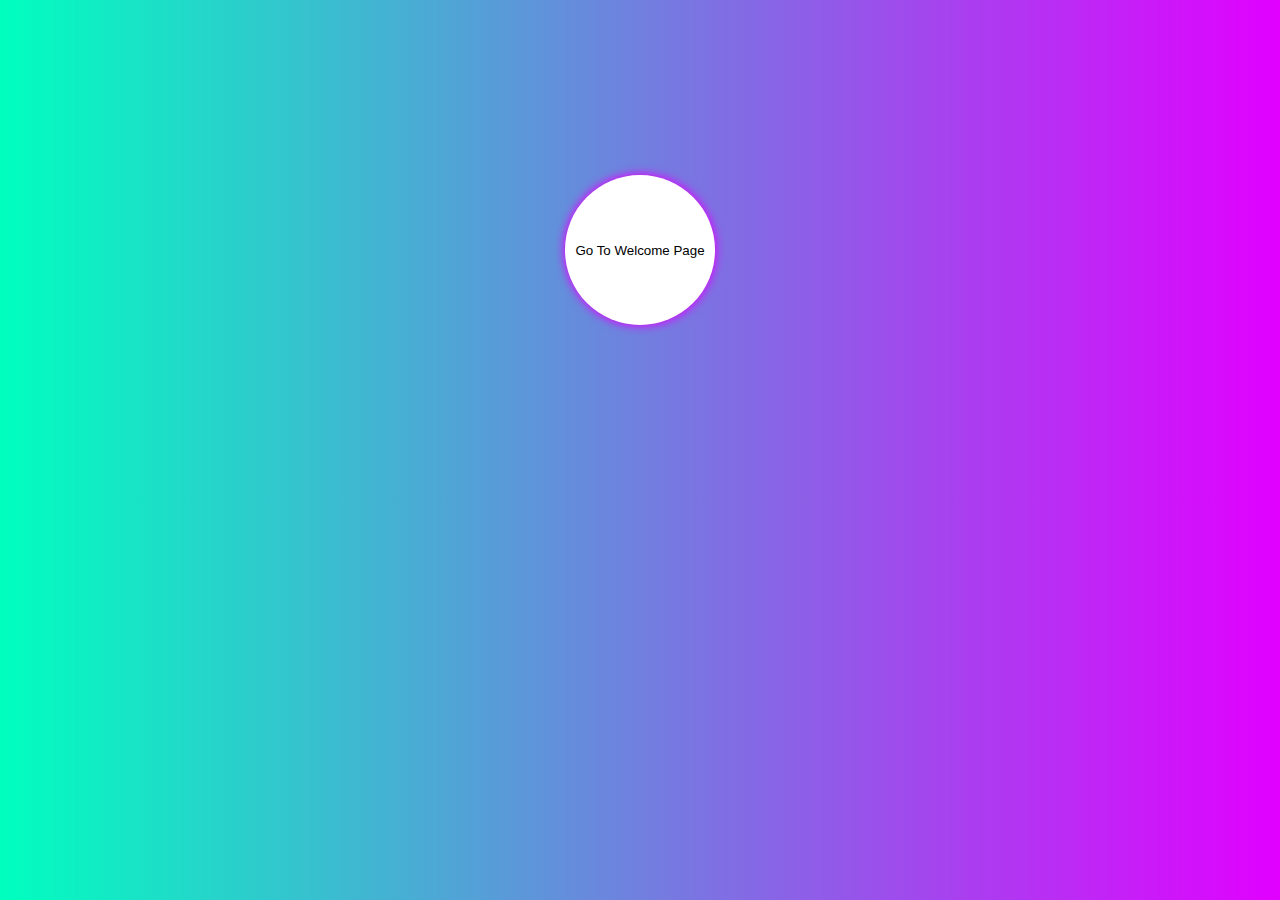
<file: index.html>
<!DOCTYPE html>
<html lang="en">

<head>
  <meta charset="UTF-8" />
  <meta name="viewport" content="width=device-width, initial-scale=1.0" />
  <link rel="preconnect" href="https://fonts.googleapis.com">
  <link rel="preconnect" href="https://fonts.gstatic.com" crossorigin>
  <link href="https://fonts.googleapis.com/css2?family=Rubik:ital,wght@0,300..900;1,300..900&display=swap"
    rel="stylesheet">
  <link rel="stylesheet" href="assets/styles/styleindex.css" />
  <title>Music Player</title>
</head>

<body>
<a href="welcome.html">
  <button id="btn">Go To Welcome Page</button>
</a>

</body>

</html>
</file>
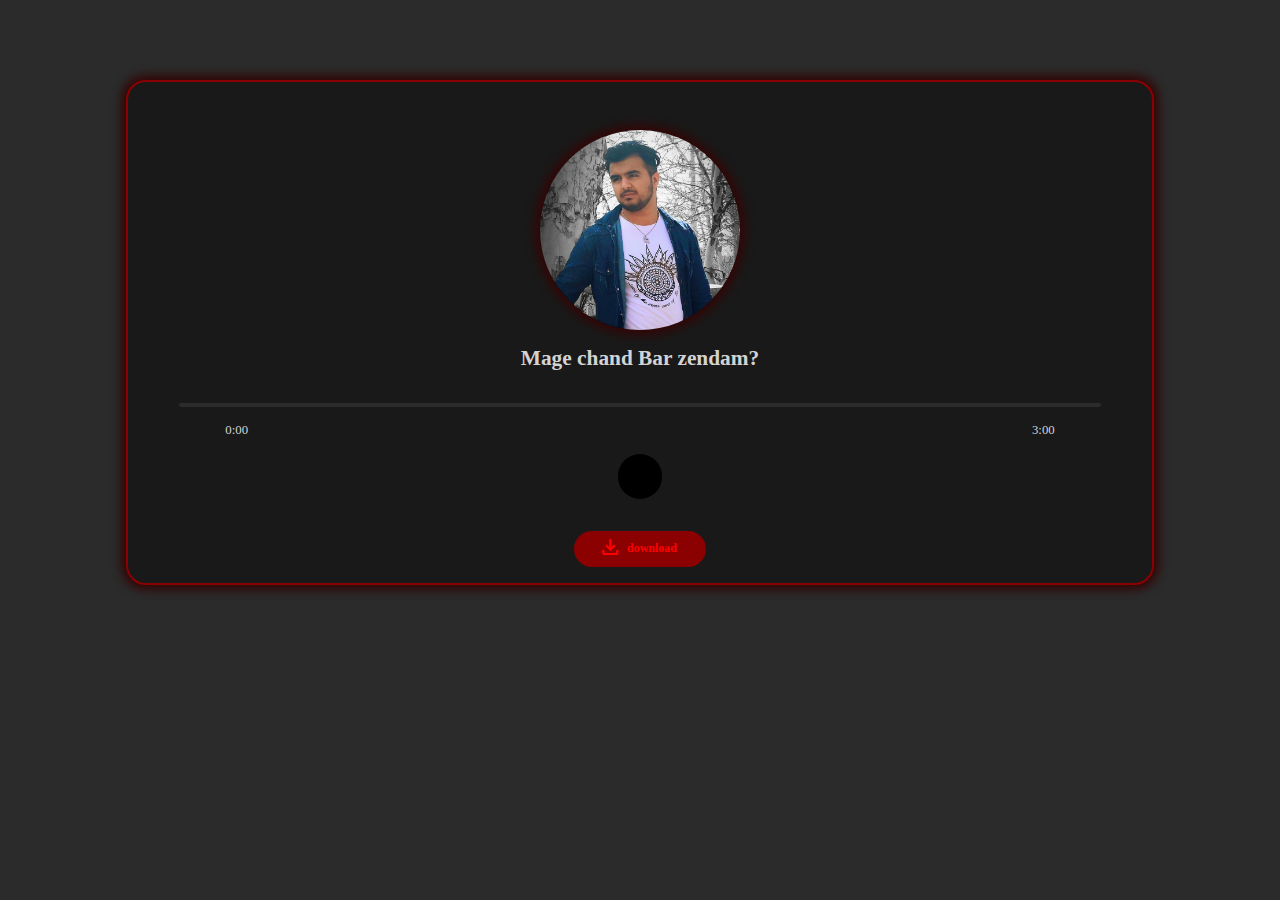
<file: t0000.html>
<!DOCTYPE html>
<html lang="en">

<head>
    <meta charset="UTF-8">
    <meta name="viewport" content="width=device-width, initial-scale=1.0">
    <link rel="stylesheet" href="https://use.fontawesome.com/releases/v5.15.1/css/all.css"
        integrity="sha384-vp86vTRFVJgpjF9jiIGPEEqYqlDwgyBgEF109VFjmqGmIY/Y4HV4d3Gp2irVfcrp" crossorigin="anonymous" />
    <link
        href="https://fonts.googleapis.com/css2?family=Montserrat&family=Poppins:wght@300;400;500;600;700;800;900&display=swap"
        rel="stylesheet" />
    <link rel="stylesheet"
        href="https://fonts.googleapis.com/css2?family=Material+Symbols+Outlined:opsz,wght,FILL,GRAD@24,400,0,0" />
    <link rel="preconnect" href="https://fonts.googleapis.com">
    <link rel="preconnect" href="https://fonts.gstatic.com" crossorigin>
    <link href="https://fonts.googleapis.com/css2?family=Vazirmatn:wght@100..900&display=swap" rel="stylesheet">
    <link rel="stylesheet" href="assets/styles/stylet0000.css">
    <title>Music Player pro</title>
</head>

<body>
    <div class="music-player">
        <div class="pic">
            <div class="picture">
                <img src="assets/images/t0000.jpg" alt="cover-image" id="cover" />
            </div>
        </div>
        <div class="control">
            <div class="line-music">
                <audio id="disc"></audio>
                <div id="music-info">
                    <h1>Mage chand Bar zendam?</h1>
                    <div id="progress-container">
                        <div id="progress"></div>
                    </div>
                    <div id="timer-bar">
                        <span id="timer">0:00</span>
                        <span id="duration"></span>
                    </div>
                    <div id="control-box">
                        <i id="play" class="special-btn fas fa-play"></i>
                    </div>
                </div>
            </div>

        </div>
        <div class="download">
            <a href="assets/music/t0000.mp3" download><button class="download-btn"><span
                        class="material-symbols-outlined">
                        download
                    </span></button><b>download</b></a>
        </div>
    </div>
    <script>const songs = [
            {
                coverPath: 'assets/images/t0000.jpg',
                discPath: 'assets/music/t0000.mp3',
                duration: '3:00',
            }
        ];</script>
    <script src="assets/scripts/scriptpro.js"></script>

</body>

</html>
</file>
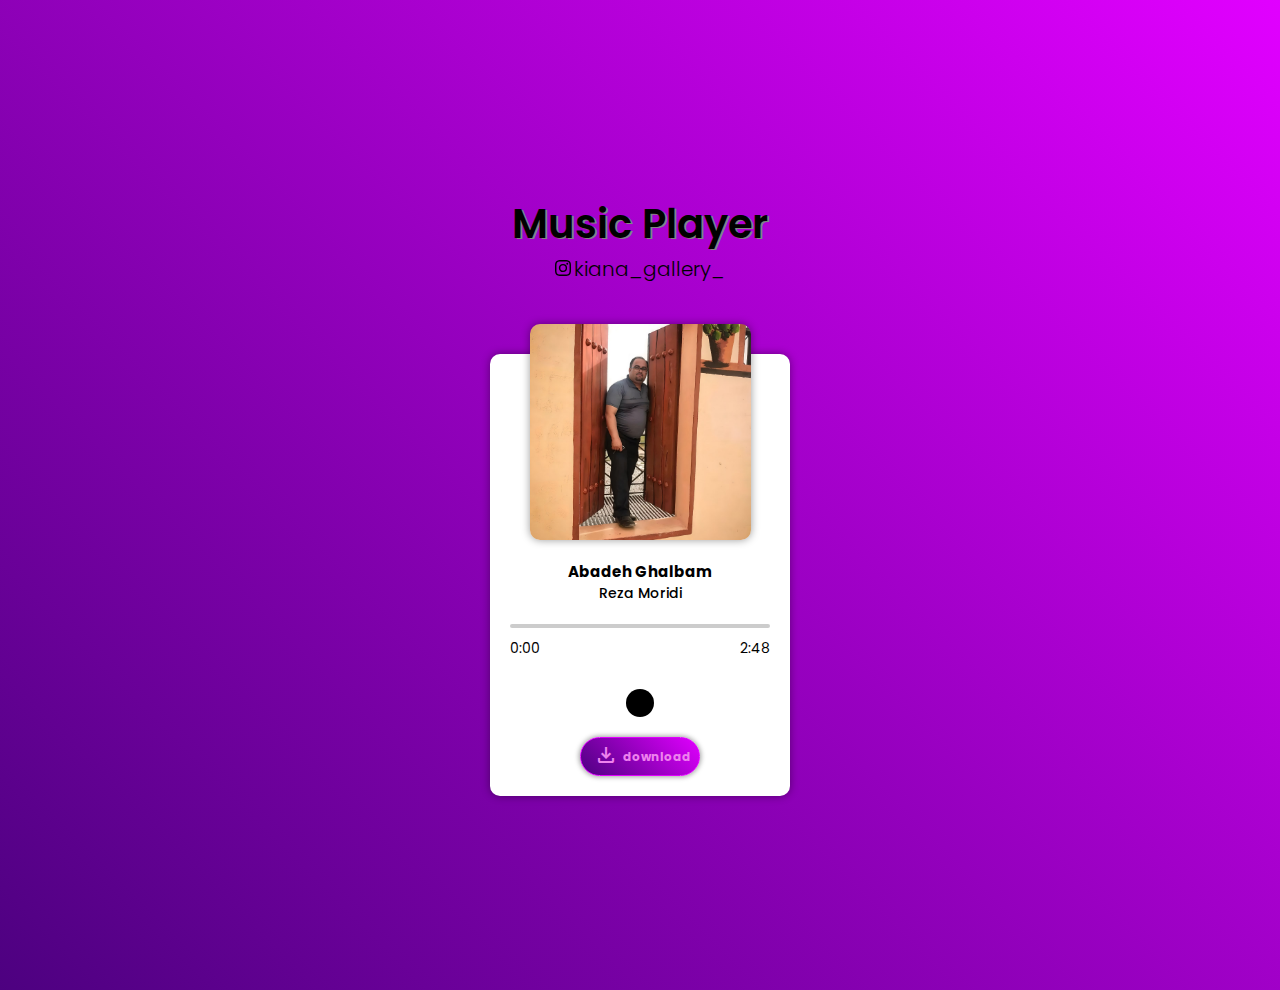
<file: t0001.html>
<!DOCTYPE html>
<html lang="en">

<head>
  <meta charset="UTF-8" />
  <meta name="viewport" content="width=device-width, initial-scale=1.0" />

  <link rel="stylesheet" href="https://use.fontawesome.com/releases/v5.15.1/css/all.css"
    integrity="sha384-vp86vTRFVJgpjF9jiIGPEEqYqlDwgyBgEF109VFjmqGmIY/Y4HV4d3Gp2irVfcrp" crossorigin="anonymous" />
  <link
    href="https://fonts.googleapis.com/css2?family=Montserrat&family=Poppins:wght@300;400;500;600;700;800;900&display=swap"
    rel="stylesheet" />
  <link rel="stylesheet"
    href="https://fonts.googleapis.com/css2?family=Material+Symbols+Outlined:opsz,wght,FILL,GRAD@24,400,0,0" />
  <link rel="preconnect" href="https://fonts.googleapis.com">
  <link rel="preconnect" href="https://fonts.gstatic.com" crossorigin>
  <link href="https://fonts.googleapis.com/css2?family=Vazirmatn:wght@100..900&display=swap" rel="stylesheet">
  <link rel="stylesheet" href="assets/styles/stylet0001.css" />

  <title>Music Player</title>
</head>

<body>
  <div class="container">
    <h1 class="heading a">Music Player</h1>
    <svg xmlns="http://www.w3.org/2000/svg" width="16" height="16" fill="currentColor"
      class=" heading b bi bi-instagram" viewBox="0 0 16 16">
      <path
        d="M8 0C5.829 0 5.556.01 4.703.048 3.85.088 3.269.222 2.76.42a3.9 3.9 0 0 0-1.417.923A3.9 3.9 0 0 0 .42 2.76C.222 3.268.087 3.85.048 4.7.01 5.555 0 5.827 0 8.001c0 2.172.01 2.444.048 3.297.04.852.174 1.433.372 1.942.205.526.478.972.923 1.417.444.445.89.719 1.416.923.51.198 1.09.333 1.942.372C5.555 15.99 5.827 16 8 16s2.444-.01 3.298-.048c.851-.04 1.434-.174 1.943-.372a3.9 3.9 0 0 0 1.416-.923c.445-.445.718-.891.923-1.417.197-.509.332-1.09.372-1.942C15.99 10.445 16 10.173 16 8s-.01-2.445-.048-3.299c-.04-.851-.175-1.433-.372-1.941a3.9 3.9 0 0 0-.923-1.417A3.9 3.9 0 0 0 13.24.42c-.51-.198-1.092-.333-1.943-.372C10.443.01 10.172 0 7.998 0zm-.717 1.442h.718c2.136 0 2.389.007 3.232.046.78.035 1.204.166 1.486.275.373.145.64.319.92.599s.453.546.598.92c.11.281.24.705.275 1.485.039.843.047 1.096.047 3.231s-.008 2.389-.047 3.232c-.035.78-.166 1.203-.275 1.485a2.5 2.5 0 0 1-.599.919c-.28.28-.546.453-.92.598-.28.11-.704.24-1.485.276-.843.038-1.096.047-3.232.047s-2.39-.009-3.233-.047c-.78-.036-1.203-.166-1.485-.276a2.5 2.5 0 0 1-.92-.598 2.5 2.5 0 0 1-.6-.92c-.109-.281-.24-.705-.275-1.485-.038-.843-.046-1.096-.046-3.233s.008-2.388.046-3.231c.036-.78.166-1.204.276-1.486.145-.373.319-.64.599-.92s.546-.453.92-.598c.282-.11.705-.24 1.485-.276.738-.034 1.024-.044 2.515-.045zm4.988 1.328a.96.96 0 1 0 0 1.92.96.96 0 0 0 0-1.92m-4.27 1.122a4.109 4.109 0 1 0 0 8.217 4.109 4.109 0 0 0 0-8.217m0 1.441a2.667 2.667 0 1 1 0 5.334 2.667 2.667 0 0 1 0-5.334" />
    </svg>
    <h4 class="heading b">kiana_gallery_</h4>

    <div class="music-container">
      <div id="cover-box">
        <img src="assets/images/t0001.jpg" alt="cover-image" id="cover" />
      </div>
      <div id="music-box">
        <audio id="disc"></audio>
        <div id="music-info">
          <h2 id="title"></h2>
          <h3 id="artist"></h3>
          <div id="progress-container">
            <div id="progress"></div>
          </div>
          <div id="timer-bar">
            <span id="timer">0:00</span>
            <span id="duration"></span>
          </div>
        </div>
        <div id="control-box">
          <i id="play" class="special-btn fas fa-play"></i>
        </div>
        <div class="download">
          <a href="assets/music/t0001.mp3" download><button class="download-btn"><span
                class="material-symbols-outlined">
                download
              </span></button><b>download</b></a>
        </div>
      </div>
      <div class="bg-one "></div>
      <div class="bg-two "></div>
    </div>
  </div>
  <script>const songs = [
      {
        title: 'Abadeh Ghalbam',
        artist: 'Reza Moridi',
        coverPath: 'assets/images/t0001.jpg',
        discPath: 'assets/music/t0001.mp3',
        duration: '2:48',
      }
    ];</script>
  <script src="assets/scripts/script.js"></script>

</body>

</html>
</file>
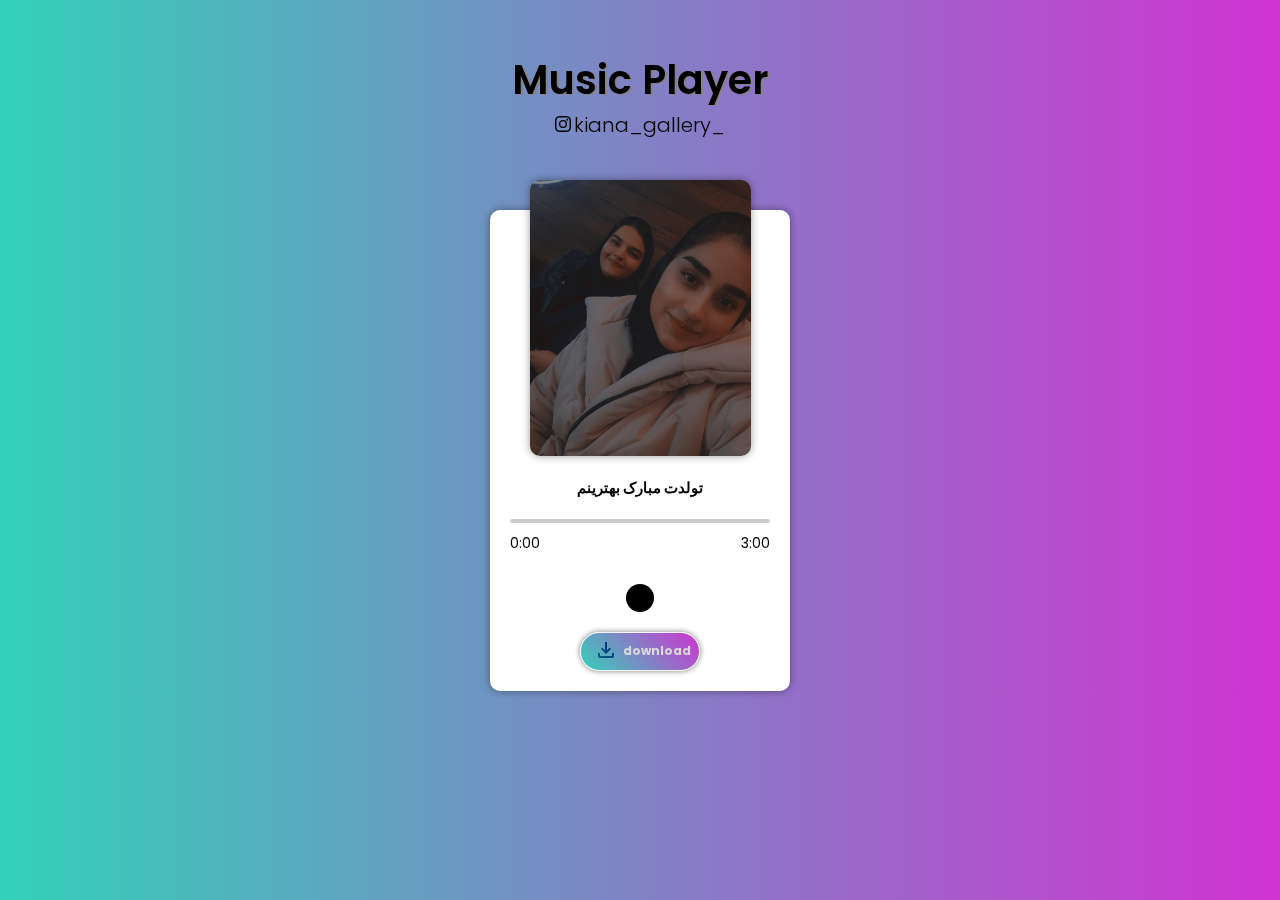
<file: t0005.html>
<!DOCTYPE html>
<html lang="en">

<head>
  <meta charset="UTF-8" />
  <meta name="viewport" content="width=device-width, initial-scale=1.0" />

  <link rel="stylesheet" href="https://use.fontawesome.com/releases/v5.15.1/css/all.css"
    integrity="sha384-vp86vTRFVJgpjF9jiIGPEEqYqlDwgyBgEF109VFjmqGmIY/Y4HV4d3Gp2irVfcrp" crossorigin="anonymous" />
  <link
    href="https://fonts.googleapis.com/css2?family=Montserrat&family=Poppins:wght@300;400;500;600;700;800;900&display=swap"
    rel="stylesheet" />
  <link rel="stylesheet"
    href="https://fonts.googleapis.com/css2?family=Material+Symbols+Outlined:opsz,wght,FILL,GRAD@24,400,0,0" />
  <link rel="preconnect" href="https://fonts.googleapis.com">
  <link rel="preconnect" href="https://fonts.gstatic.com" crossorigin>
  <link href="https://fonts.googleapis.com/css2?family=Vazirmatn:wght@100..900&display=swap" rel="stylesheet">
  <link rel="stylesheet" href="assets/styles/styletdefault.css" />

  <title>Music Player</title>
</head>

<body>
  <div class="container">
    <h1 class="heading a">Music Player</h1>
    <svg xmlns="http://www.w3.org/2000/svg" width="16" height="16" fill="currentColor"
      class=" heading b bi bi-instagram" viewBox="0 0 16 16">
      <path
        d="M8 0C5.829 0 5.556.01 4.703.048 3.85.088 3.269.222 2.76.42a3.9 3.9 0 0 0-1.417.923A3.9 3.9 0 0 0 .42 2.76C.222 3.268.087 3.85.048 4.7.01 5.555 0 5.827 0 8.001c0 2.172.01 2.444.048 3.297.04.852.174 1.433.372 1.942.205.526.478.972.923 1.417.444.445.89.719 1.416.923.51.198 1.09.333 1.942.372C5.555 15.99 5.827 16 8 16s2.444-.01 3.298-.048c.851-.04 1.434-.174 1.943-.372a3.9 3.9 0 0 0 1.416-.923c.445-.445.718-.891.923-1.417.197-.509.332-1.09.372-1.942C15.99 10.445 16 10.173 16 8s-.01-2.445-.048-3.299c-.04-.851-.175-1.433-.372-1.941a3.9 3.9 0 0 0-.923-1.417A3.9 3.9 0 0 0 13.24.42c-.51-.198-1.092-.333-1.943-.372C10.443.01 10.172 0 7.998 0zm-.717 1.442h.718c2.136 0 2.389.007 3.232.046.78.035 1.204.166 1.486.275.373.145.64.319.92.599s.453.546.598.92c.11.281.24.705.275 1.485.039.843.047 1.096.047 3.231s-.008 2.389-.047 3.232c-.035.78-.166 1.203-.275 1.485a2.5 2.5 0 0 1-.599.919c-.28.28-.546.453-.92.598-.28.11-.704.24-1.485.276-.843.038-1.096.047-3.232.047s-2.39-.009-3.233-.047c-.78-.036-1.203-.166-1.485-.276a2.5 2.5 0 0 1-.92-.598 2.5 2.5 0 0 1-.6-.92c-.109-.281-.24-.705-.275-1.485-.038-.843-.046-1.096-.046-3.233s.008-2.388.046-3.231c.036-.78.166-1.204.276-1.486.145-.373.319-.64.599-.92s.546-.453.92-.598c.282-.11.705-.24 1.485-.276.738-.034 1.024-.044 2.515-.045zm4.988 1.328a.96.96 0 1 0 0 1.92.96.96 0 0 0 0-1.92m-4.27 1.122a4.109 4.109 0 1 0 0 8.217 4.109 4.109 0 0 0 0-8.217m0 1.441a2.667 2.667 0 1 1 0 5.334 2.667 2.667 0 0 1 0-5.334" />
    </svg>
    <h4 class="heading b">kiana_gallery_</h4>

    <div class="music-container">
      <div id="cover-box">
        <img src="assets/images/t0005.jpg" alt="cover-image" id="cover" />
      </div>
      <div id="music-box">
        <audio id="disc"></audio>
        <div id="music-info">
          <h2 id="title"></h2>
          <h3 id="artist"></h3>
          <div id="progress-container">
            <div id="progress"></div>
          </div>
          <div id="timer-bar">
            <span id="timer">0:00</span>
            <span id="duration"></span>
          </div>
        </div>
        <div id="control-box">
          <i id="play" class="special-btn fas fa-play"></i>
        </div>
        <div class="download">
          <a href="assets/music/t0000.mp3" download><button class="download-btn"><span
                class="material-symbols-outlined">
                download
              </span></button><b>download</b></a>
        </div>
      </div>
      <div class="bg-one "></div>
      <div class="bg-two "></div>
    </div>
  </div>
  <script>const songs = [
      {
        title: 'تولدت مبارک بهترینم',
        // artist: 'Faramarz Aslani',
        coverPath: 'assets/images/t0005.jpg',
        discPath: 'assets/music/t0000.mp3',
        duration: '3:00',
      }
    ];</script>
  <script src="assets/scripts/script.js"></script>

</body>

</html>
</file>
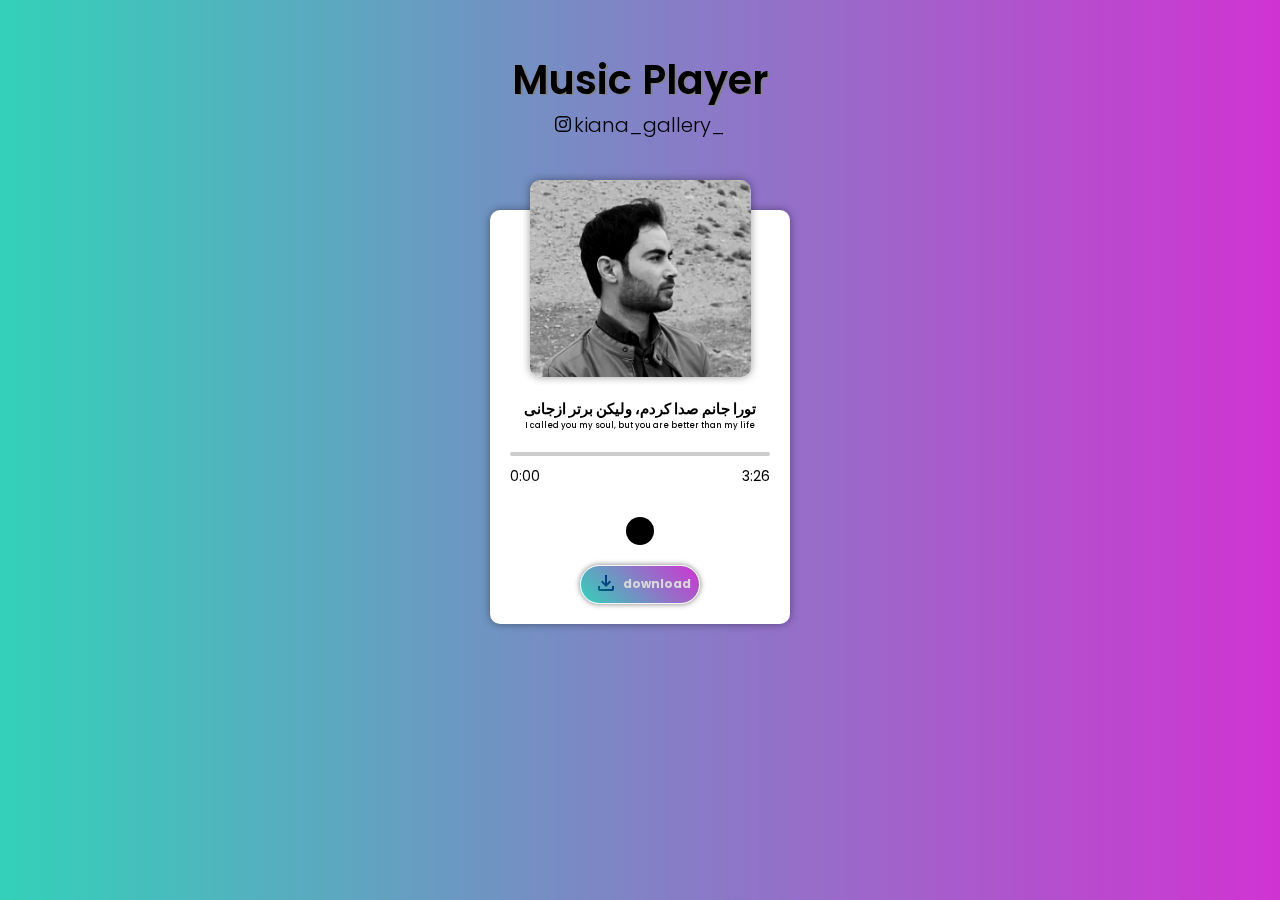
<file: t0007.html>
<!DOCTYPE html>
<html lang="en">

<head>
  <meta charset="UTF-8" />
  <meta name="viewport" content="width=device-width, initial-scale=1.0" />

  <link rel="stylesheet" href="https://use.fontawesome.com/releases/v5.15.1/css/all.css"
    integrity="sha384-vp86vTRFVJgpjF9jiIGPEEqYqlDwgyBgEF109VFjmqGmIY/Y4HV4d3Gp2irVfcrp" crossorigin="anonymous" />
  <link
    href="https://fonts.googleapis.com/css2?family=Montserrat&family=Poppins:wght@300;400;500;600;700;800;900&display=swap"
    rel="stylesheet" />
  <link rel="stylesheet"
    href="https://fonts.googleapis.com/css2?family=Material+Symbols+Outlined:opsz,wght,FILL,GRAD@24,400,0,0" />
  <link rel="preconnect" href="https://fonts.googleapis.com">
  <link rel="preconnect" href="https://fonts.gstatic.com" crossorigin>
  <link href="https://fonts.googleapis.com/css2?family=Vazirmatn:wght@100..900&display=swap" rel="stylesheet">
  <link rel="stylesheet" href="assets/styles/styletdefault.css" />

  <title>Music Player</title>
</head>

<body>
  <div class="container">
    <h1 class="heading a">Music Player</h1>
    <svg xmlns="http://www.w3.org/2000/svg" width="16" height="16" fill="currentColor"
      class=" heading b bi bi-instagram" viewBox="0 0 16 16">
      <path
        d="M8 0C5.829 0 5.556.01 4.703.048 3.85.088 3.269.222 2.76.42a3.9 3.9 0 0 0-1.417.923A3.9 3.9 0 0 0 .42 2.76C.222 3.268.087 3.85.048 4.7.01 5.555 0 5.827 0 8.001c0 2.172.01 2.444.048 3.297.04.852.174 1.433.372 1.942.205.526.478.972.923 1.417.444.445.89.719 1.416.923.51.198 1.09.333 1.942.372C5.555 15.99 5.827 16 8 16s2.444-.01 3.298-.048c.851-.04 1.434-.174 1.943-.372a3.9 3.9 0 0 0 1.416-.923c.445-.445.718-.891.923-1.417.197-.509.332-1.09.372-1.942C15.99 10.445 16 10.173 16 8s-.01-2.445-.048-3.299c-.04-.851-.175-1.433-.372-1.941a3.9 3.9 0 0 0-.923-1.417A3.9 3.9 0 0 0 13.24.42c-.51-.198-1.092-.333-1.943-.372C10.443.01 10.172 0 7.998 0zm-.717 1.442h.718c2.136 0 2.389.007 3.232.046.78.035 1.204.166 1.486.275.373.145.64.319.92.599s.453.546.598.92c.11.281.24.705.275 1.485.039.843.047 1.096.047 3.231s-.008 2.389-.047 3.232c-.035.78-.166 1.203-.275 1.485a2.5 2.5 0 0 1-.599.919c-.28.28-.546.453-.92.598-.28.11-.704.24-1.485.276-.843.038-1.096.047-3.232.047s-2.39-.009-3.233-.047c-.78-.036-1.203-.166-1.485-.276a2.5 2.5 0 0 1-.92-.598 2.5 2.5 0 0 1-.6-.92c-.109-.281-.24-.705-.275-1.485-.038-.843-.046-1.096-.046-3.233s.008-2.388.046-3.231c.036-.78.166-1.204.276-1.486.145-.373.319-.64.599-.92s.546-.453.92-.598c.282-.11.705-.24 1.485-.276.738-.034 1.024-.044 2.515-.045zm4.988 1.328a.96.96 0 1 0 0 1.92.96.96 0 0 0 0-1.92m-4.27 1.122a4.109 4.109 0 1 0 0 8.217 4.109 4.109 0 0 0 0-8.217m0 1.441a2.667 2.667 0 1 1 0 5.334 2.667 2.667 0 0 1 0-5.334" />
    </svg>
    <h4 class="heading b">kiana_gallery_</h4>

    <div class="music-container">
      <div id="cover-box">
        <img src="assets/images/t0007.jpg" alt="cover-image" id="cover" />
      </div>
      <div id="music-box">
        <audio id="disc"></audio>
        <div id="music-info">
          <h2 id="title"></h2>
          <h3 id="artist"></h3>
          <div id="progress-container">
            <div id="progress"></div>
          </div>
          <div id="timer-bar">
            <span id="timer">0:00</span>
            <span id="duration"></span>
          </div>
        </div>
        <div id="control-box">
          <i id="play" class="special-btn fas fa-play"></i>
        </div>
        <div class="download">
          <a href="assets/music/t0007.mp3" download><button class="download-btn"><span
                class="material-symbols-outlined">
                download
              </span></button><b>download</b></a>
        </div>
      </div>
      <div class="bg-one "></div>
      <div class="bg-two "></div>
    </div>
  </div>
  <script>const songs = [
      {
        title: 'تورا جانم صدا کردم، ولیکن برتر ازجانی',
        artist: 'I called you my soul, but you are better than my life',
        coverPath: 'assets/images/t0007.jpg',
        discPath: 'assets/music/t0007.mp3',
        duration: '3:26',
      }
    ];</script>
  <script src="assets/scripts/script.js"></script>

</body>

</html>
</file>
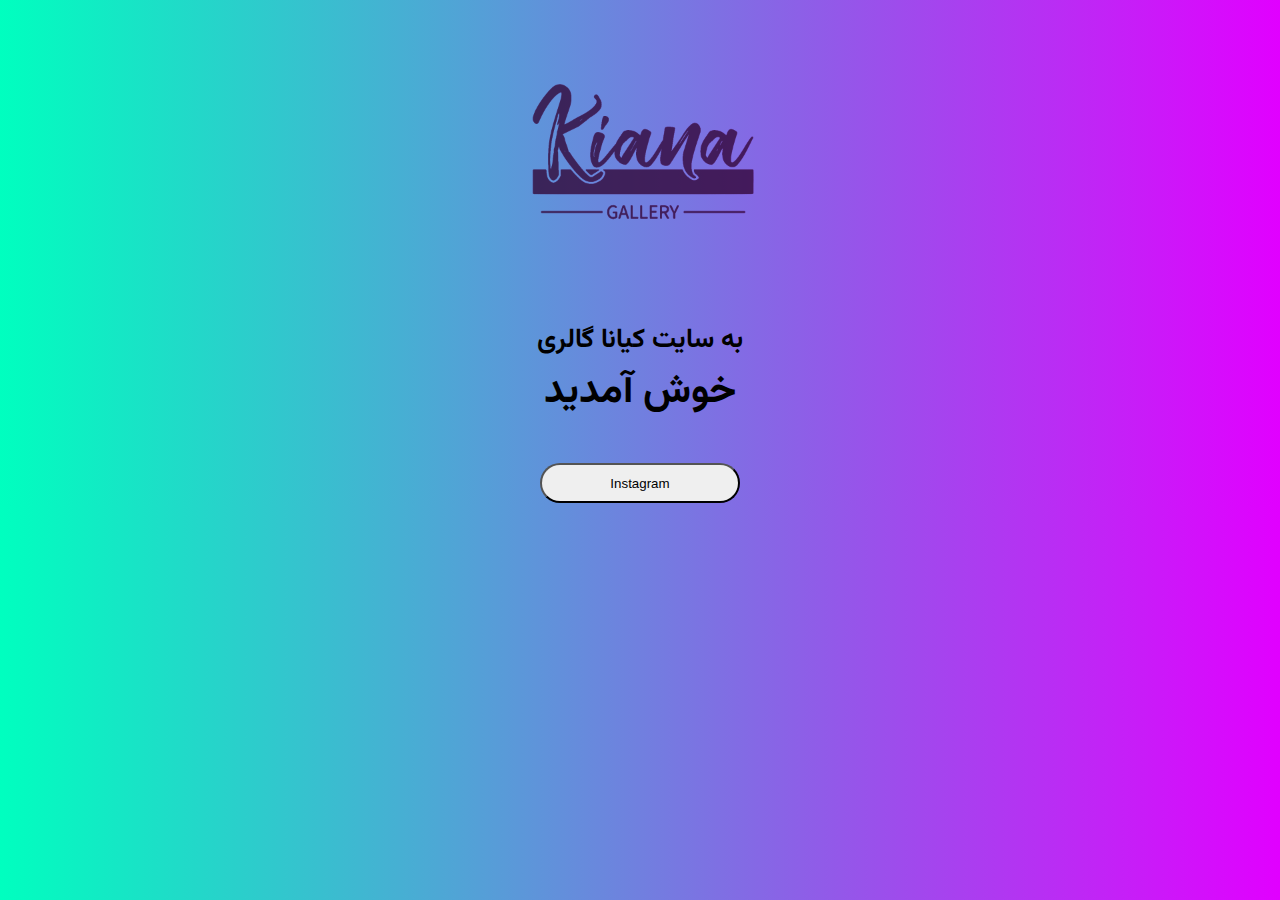
<file: welcome.html>
<!DOCTYPE html>
<html lang="en">

<head>
    <meta charset="UTF-8" />
    <meta name="viewport" content="width=device-width, initial-scale=1.0" />
    <link rel="stylesheet" href="https://use.fontawesome.com/releases/v5.15.1/css/all.css"
        integrity="sha384-vp86vTRFVJgpjF9jiIGPEEqYqlDwgyBgEF109VFjmqGmIY/Y4HV4d3Gp2irVfcrp" crossorigin="anonymous" />
    <link
        href="https://fonts.googleapis.com/css2?family=Montserrat&family=Poppins:wght@300;400;500;600;700;800;900&display=swap"
        rel="stylesheet" />
    <link rel="stylesheet"
        href="https://fonts.googleapis.com/css2?family=Material+Symbols+Outlined:opsz,wght,FILL,GRAD@24,400,0,0" />
    <link rel="preconnect" href="https://fonts.googleapis.com">
    <link rel="preconnect" href="https://fonts.gstatic.com" crossorigin>
    <link href="https://fonts.googleapis.com/css2?family=Vazirmatn:wght@100..900&display=swap" rel="stylesheet">
    <link rel="stylesheet" href="assets/styles/stylewelcom.css" />
    <title>Music Player</title>
</head>

<body>
    <div class="body">
        <div id="logo"></div>
        <div>
            <p id="p1">به سایت کیانا گالری</p>
            <p id="p2">خوش آمدید</p>
            <a href="https://www.instagram.com/kiana_gallery_?igsh=M2ppMWZmdWYzZ3ky"><button id="btn">Instagram</button></a>
        </div>
    </div>


</body>

</html>
</file>
<file: assets/styles/styleindex.css>
*{
    margin: 0;
    padding: 0;
}
body{
    background: linear-gradient(90deg, rgb(0, 255, 191)0%, rgb(225, 0, 255)100%);
    height: 500px;
    display: flex;
    display: flex;
    align-items: center;
    justify-content: center;
    text-align: center;
}
#btn{
    border: 0;
    background: white;
    height: 150px;
    width: 150px;
    border-radius: 50%;
    box-shadow: 0px 0px 10px 1px rgb(225, 0, 255);
}
</file>
<file: assets/styles/stylet0000.css>
* {
    margin: 0;
    padding: 0;
}

body {
    background: rgb(43, 43, 43);
    display: flex;
    justify-content: center;
    position: relative;
}

.music-player {
    position: absolute;
    margin-top: 5rem;
    background: rgb(26, 25, 25);
    border: 2px solid darkred;
    box-shadow: 0 0 10px 5px rgb(51, 6, 6);
    border-radius: 20px;
    width: 80%;
    animation: top 3s normal;
}
@keyframes top {
    0%{
        top: 700px ;
    }
    100%{
        top: 0px;
    }
}
.pic {
    display: flex;
    justify-content: center;
    margin-top: 3rem;
}

#cover {
    border-radius: inherit;
    display: block;
    height: 100%;
    width: 100%;
    
}

@keyframes deg {

    0%{
        transform: rotate(0deg);
    }

    /* 50% {
        transform: rotate(180deg);
    } */
    100%{
        transform: rotate(359.9deg);
    }
}

.picture {
    height: 200px;
    width: 200px;
    background: rgb(0, 0, 0);
    border-radius: 50%;

    box-shadow: 0 0 10px 5px rgb(51, 6, 6);
    animation: base-pic 10s infinite;
}


@keyframes base-pic {

    0%,
    100% {
        border: 3px solid black;
        box-shadow: 0 0 10px 5px rgb(51, 6, 6);
    }

    15% {
        border: 3px solid red;
        box-shadow: 0 0 10px 5px darkred;
    }

    30% {
        border: 3px solid black;
        box-shadow: 0 0 10px 5px rgb(51, 6, 6);
    }

    45% {
        border: 3px solid red;
        box-shadow: 0 0 10px 5px darkred;
    }

    60% {
        border: 3px solid black;
        box-shadow: 0 0 10px 5px rgb(51, 6, 6);
    }

    75% {
        border: 3px solid red;
        box-shadow: 0 0 10px 5px darkred;
    }

}

@media (hover: hover) {
    .btn:hover {
        background-color: #d8d8d8;
        color: #545454;
    }

    .special-btn:hover {
        opacity: 0.75;
    }
}

.control {
    width: 100%;
    display: flex;
    justify-content: center;
}

h1 {
    color: lightgray;
    margin-top: 1rem;
    font-size: 16pt;
}

.line-music {
    width: 90%;
}

#music-info {
    text-align: center;
    width: 100%;
    position: relative;
}

#progress-container {
    height: 4px;
    width: 100%;
    background-color: rgba(121, 121, 121, 0.2);
    margin: 2rem 0 1rem;
    cursor: pointer;
    border-radius: 8px;
}

#progress {
    background-color: #c2c2c2;
    width: 0%;
    height: inherit;
    border-radius: inherit;
    transition: width 100ms ease-in;
}

#timer-bar {
    display: flex;
    justify-content: space-between;
    font-size: 0.8rem;
    color: lightgray;
    margin-left: 5%;
    margin-right: 5%;
}

.download {
    display: flex;
    justify-content: center;
    align-items: center;
    text-align: center;
    padding: 1rem;


}

.download a {
    border: 2px solid darkred;
    box-shadow: 0 0 5px 5px rgb(51, 6, 6) solid 1px;
    border-radius: 30px;
    background: darkred;
    text-decoration: none;
    font-size: 9pt;
    color: red;
    /* padding: 1rem; */
    display: flex;
    width: 8rem;
    height: 2rem;
    justify-content: center;
    align-items: center;
}

.download a b {

    display: block;
}

.download b {
    padding-right: 10px;
}

.download-btn {
    border: none;
    color: red;
    padding: 5px;
    border-radius: 50%;
    background-color: rgba(0, 0, 0, 0);
}

#control-box {
    display: flex;
    justify-content: center;
    align-items: center;
    padding: 1rem;
}

.special-btn {
    background-color: #000;
    color: #fff;
    font-size: 1rem;
    /* margin: 0 1rem; */
    padding: 1.4rem;
    cursor: pointer;
    border: none;
    outline: none;
    border-radius: 4rem;
    transition: opacity 200ms linear;
}
</file>
<file: assets/styles/stylet0001.css>
* {
  padding: 0;
  margin: 0;
  box-sizing: border-box;
  
}
:root {
  --color-green: #1dd195;
  --color-magenta: #8319a3;
}
html {
  font-size: 62.5%;
}

body {
  font-family: 'Poppins', 'Montserrat', sans-serif;
  background: linear-gradient(45deg, rgb(77, 1, 128)0%, rgb(225, 0, 255)100%);display: flex;
  justify-content: center;
  align-items: center;
  height: 110vh;
  -webkit-tap-highlight-color: transparent;
}

.container {
  width: 30rem;
  align-items: center;
  text-align: center;
  justify-content: center;
}

.heading {
  color: #000;
  text-align: center;
  align-items: center;
  justify-content: center;
  font-size: 4rem;
  
  
}
.a{
  font-weight: 600;
  text-shadow: 2px 1px #848484;
}
.b{
  font-weight: 300;
  font-size: 20px;
  display: inline-flex;

}

.music-container {
  background-color: #fff;
  border-radius: 1rem;
  box-shadow: 0px 0px 8px rgba(0, 0, 0, 0.4);
  padding: 1rem 2rem;
  margin-top: 7rem;
  display: flex;
  flex-direction: column;
  justify-content: center;
  align-items: center;
}

#cover-box {
  border-radius: 1rem;
  box-shadow: 0px 0px 8px rgba(0, 0, 0, 0.4);
  position: relative;
  bottom: 4rem;
  width: 85%;
}

#cover {
  border-radius: inherit;
  display: block;
  height: 100%;
  width: 100%;
}

#music-box {
  width: 100%;
}

#music-info {
  text-align: center;
  width: 100%;
  position: relative;
  bottom: 2rem;
}

/* #title {
  font-size: 2rem;
  font-weight: 600;
} */
.vazirmatn-#title {
  font-family: "Vazirmatn", sans-serif;
  font-optical-sizing: auto;
  font-weight: 300;
  font-style: normal;
}

#artist {
  font-size: 1.4rem;
  font-weight: 500;
}

#progress-container {
  height: 4px;
  width: 100%;
  background-color: rgba(0, 0, 0, 0.2);
  margin: 2rem 0 1rem;
  cursor: pointer;
  border-radius: 8px;
}

#progress {
  background-color: #000;
  width: 0%;
  height: inherit;
  border-radius: inherit;
  transition: width 100ms ease-in;
}

#timer-bar {
  display: flex;
  justify-content: space-between;
  font-size: 1.4rem;
}
.download{
  display: flex;
  justify-content: center;
  align-items: center;
  text-align: center;
  padding: 1rem;
  
  
}

.download a{
  border: rgb(225, 0, 255) solid 1px;
  border-radius: 30px;
  background: linear-gradient(45deg, rgb(77, 1, 128)0%, rgb(225, 0, 255)100%);
  width: 12rem;
  text-decoration: none;
  font-size: 9pt;
  color: violet;
  /* padding: 1rem; */
  display: flex;
  justify-content: center;
  align-items: center;
  box-shadow: #a0a0a0 0px 0px 5px 1px;
}
.download a b{
  
  display: block;
}
.download-btn{
  border: none;
  color: violet;
  padding: 5px;
  border-radius: 50%;
  background-color: rgba(0, 0, 0, 0);
}

#control-box {
  display: flex;
  justify-content: center;
  align-items: center;
  padding: 1rem;
}

.btn {
  display: inline-block;
  font-size: 1.6rem;
  padding: 1rem;
  cursor: pointer;
  border: none;
  outline: none;
  border-radius: 4rem;
  color: #a0a0a0;
  transition: background 200ms linear, color 200ms linear;
}

.special-btn {
  background-color: #000;
  color: #fff;
  font-size: 2.2rem;
  margin: 0 1rem;
  padding: 1.4rem;
  cursor: pointer;
  border: none;
  outline: none;
  border-radius: 4rem;
  transition: opacity 200ms linear;
}

@media (hover: hover) {
  .btn:hover {
    background-color: #d8d8d8;
    color: #545454;
  }

  .special-btn:hover {
    opacity: 0.75;
  }
}
</file>
<file: assets/styles/styletdefault.css>
* {
  padding: 0;
  margin: 0;
  box-sizing: border-box;

}

:root {
  --color-green: #1dd195;
  --color-magenta: #8319a3;
}

html {
  font-size: 62.5%;
}

body {
  font-family: 'Poppins', 'Montserrat', sans-serif;
  background: linear-gradient(90deg, rgb(51, 209, 185)0%, rgb(208, 51, 210)100%);
  display: flex;
  justify-content: center;
  align-items: center;
  /* height: 110vh; */
  margin-top: 50px;
  -webkit-tap-highlight-color: transparent;
}

.container {
  width: 30rem;
  align-items: center;
  text-align: center;
  justify-content: center;
}

.heading {
  color: #000;
  text-align: center;
  align-items: center;
  justify-content: center;
  font-size: 4rem;


}

.a {
  font-weight: 600;
  text-shadow: 2px 1px #848484;
}

.b {
  font-weight: 300;
  font-size: 20px;
  display: inline-flex;

}

.music-container {
  background-color: #fff;
  border-radius: 1rem;
  box-shadow: 0px 0px 8px rgba(0, 0, 0, 0.4);
  padding: 1rem 2rem;
  margin-top: 7rem;
  display: flex;
  flex-direction: column;
  justify-content: center;
  align-items: center;

}

#cover-box {
  border-radius: 1rem;
  box-shadow: 0px 0px 8px rgba(0, 0, 0, 0.4);
  position: relative;
  bottom: 4rem;
  width: 85%;
}

#cover {
  border-radius: inherit;
  display: block;
  height: 100%;
  width: 100%;
}

#music-box {
  width: 100%;
}

#music-info {
  text-align: center;
  width: 100%;
  position: relative;
  bottom: 2rem;
}

/* #title {
  font-size: 2rem;
  font-weight: 600;
} */
.vazirmatn-#title {
  font-family: "Vazirmatn", sans-serif;
  font-optical-sizing: auto;
  font-weight: 300;
  font-style: normal;
}

#artist {
  font-size: 0.8rem;
  font-weight: 500;
}

#progress-container {
  height: 4px;
  width: 100%;
  background-color: rgba(0, 0, 0, 0.2);
  margin: 2rem 0 1rem;
  cursor: pointer;
  border-radius: 8px;
}

#progress {
  background-color: #000;
  width: 0%;
  height: inherit;
  border-radius: inherit;
  transition: width 100ms ease-in;
}

#timer-bar {
  display: flex;
  justify-content: space-between;
  font-size: 1.4rem;
}

.download {
  display: flex;
  justify-content: center;
  align-items: center;
  text-align: center;
  padding: 1rem;


}

.download a {
  border: whitesmoke solid 1px;
  border-radius: 30px;
  background: linear-gradient(45deg, rgb(51, 209, 185)0%, rgb(208, 51, 210)100%);
  width: 12rem;
  text-decoration: none;
  font-size: 9pt;
  color: #d8d8d8;
  /* padding: 1rem; */
  display: flex;
  justify-content: center;
  align-items: center;
  box-shadow: #a0a0a0 0px 0px 5px 1px;
}

.download a b {

  display: block;
}

.download-btn {
  mix-blend-mode: overlay;
  border: none;
  padding: 5px;
  border-radius: 50%;
  background-color: rgba(0, 0, 0, 0);
}

#control-box {
  display: flex;
  justify-content: center;
  align-items: center;
  padding: 1rem;
}

.btn {
  display: inline-block;
  font-size: 1.6rem;
  padding: 1rem;
  cursor: pointer;
  border: none;
  outline: none;
  border-radius: 4rem;
  color: #a0a0a0;
  transition: background 200ms linear, color 200ms linear;
}

.special-btn {
  background-color: #000;
  color: #fff;
  font-size: 2.2rem;
  margin: 0 1rem;
  padding: 1.4rem;
  cursor: pointer;
  border: none;
  outline: none;
  border-radius: 4rem;
  transition: opacity 200ms linear;
}

@media (hover: hover) {
  .btn:hover {
    background-color: #d8d8d8;
    color: #545454;
  }

  .special-btn:hover {
    opacity: 0.75;
  }
}
</file>
<file: assets/styles/stylewelcom.css>
*{
    margin: 0;
    padding: 0;
}
body{
    display: flex;
    align-items: center;
    justify-content: center;
    text-align: center;
    background: linear-gradient(90deg, rgb(0, 255, 191)0%, rgb(225, 0, 255)100%);
}

#logo{
    height: 320px;
    width: 320px;
    background-image: url(../images/logo.png);
    filter: opacity(0.5) drop-shadow(0 0 0 darkmagenta);
    background-repeat: round;
    display: block;
}
p{
    font-family:"Vazirmatn", sans-serif;
}
#p1{
    font-family:"Vazirmatn", sans-serif;
    font-size: 20pt;
    font-weight: bold;
}
#p2{
    font-family:"Vazirmatn", sans-serif;
    font-size: 30pt;
    font-weight: bold;
}
#btn{
    margin-top: 40px;
    width: 200px;
    height: 40px;
    border-radius: 20px;
}
</file>
